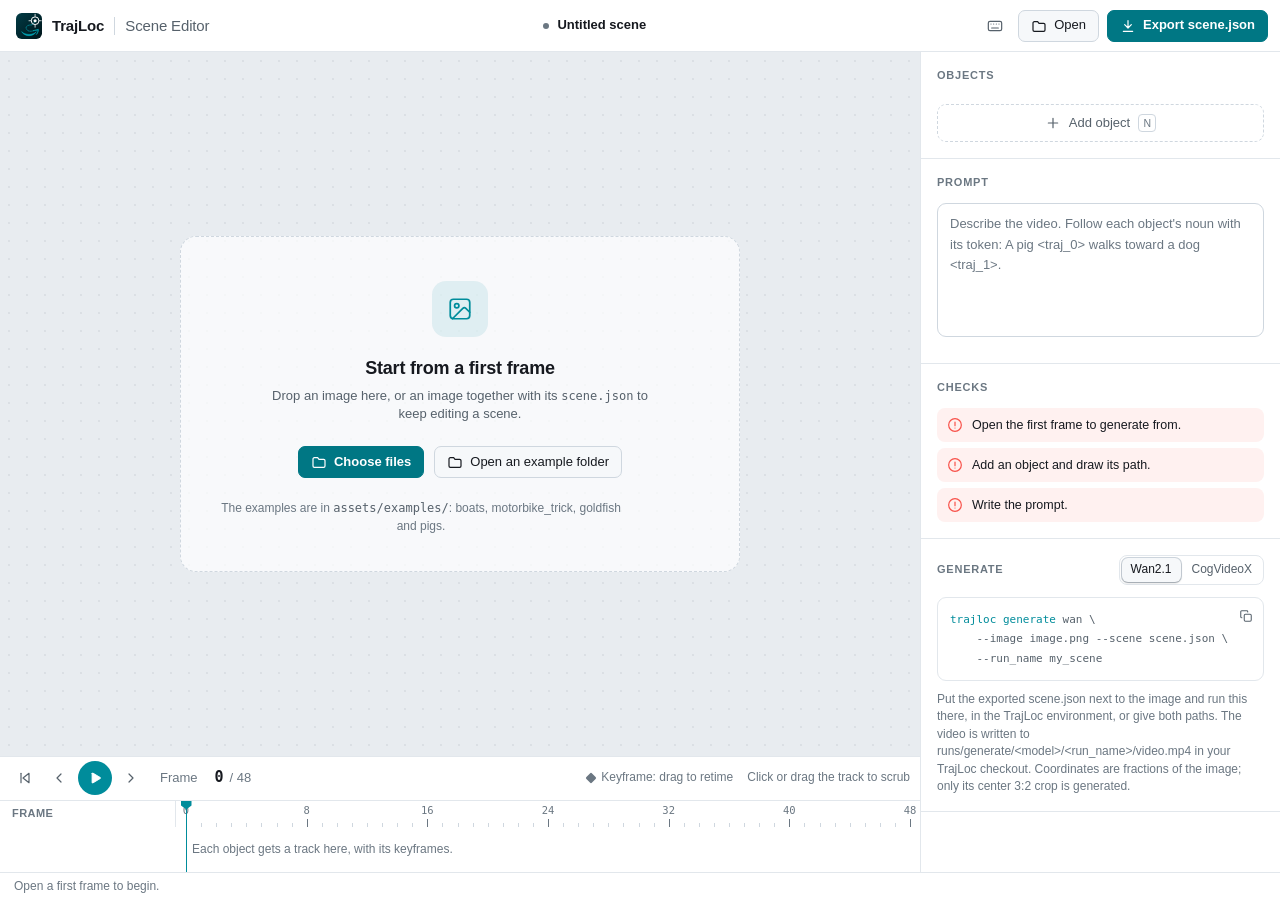
<file: tools/scene_editor.html>
<!DOCTYPE html>
<html lang="en">
<head>
<meta charset="utf-8"/>
<meta name="viewport" content="width=device-width, initial-scale=1"/>
<title>TrajLoc Scene Editor</title>
<!--
  The scene editor for `trajloc generate`. Open this file in a browser: it
  runs offline, with nothing to install. Load a first frame, add the objects,
  draw their paths and export scene.json (the format of
  trajloc.generation.scene, whose rules the checks mirror).
-->
<link rel="icon" href="data:image/svg+xml,%3Csvg width='64' height='64' viewBox='0 0 64 64' xmlns='http://www.w3.org/2000/svg'%3E%3Cdefs%3E%3ClinearGradient id='bg' x1='0' y1='0' x2='1' y2='1'%3E%3Cstop offset='0' stop-color='%23013b45'/%3E%3Cstop offset='1' stop-color='%2300151a'/%3E%3C/linearGradient%3E%3C/defs%3E%3Crect width='64' height='64' rx='14' fill='url(%23bg)'/%3E%3Cpath d='M 14 46 C 22 55, 42 55, 50 46 C 43 59, 21 59, 14 46 Z' fill='%2300a3b4' stroke='%2300a3b4' stroke-width='1.4' stroke-linejoin='round'/%3E%3Cpath d='M 42 43.8 C 45 42.4, 50 41.8, 55 40 C 55.3 45, 53.4 50.2, 49.8 53.2 C 52.8 49.2, 54.3 44.6, 54.6 42.2 C 50 42.2, 45 42.6, 42 43.8 Z' fill='%2300a3b4' stroke='%2300a3b4' stroke-width='1.4' stroke-linejoin='round' stroke-linecap='round' /%3E%3Cpath d='M 43 43.4 C 37 46, 29 45.5, 26 40 C 22 33.5, 29 30, 35 29.5 C 41 30, 45 25, 47 19' fill='none' stroke='%2300a3b4' stroke-width='2' stroke-linecap='round' stroke-dasharray='2.2 3' opacity='0.9' /%3E%3Cg stroke='%23ffffff' stroke-width='1.9' stroke-linecap='round'%3E%3Cline x1='47' y1='3' x2='47' y2='8'/%3E%3Cline x1='47' y1='30.5' x2='47' y2='35'/%3E%3Cline x1='32' y1='19' x2='37' y2='19'/%3E%3Cline x1='57' y1='19' x2='62' y2='19'/%3E%3C/g%3E%3Ccircle cx='47' cy='19' r='9.5' fill='none' stroke='%23ffffff' stroke-width='2.4'/%3E%3Ccircle cx='47' cy='19' r='3.8' fill='%23ffffff'/%3E%3C/svg%3E"/>
<style>
  :root {
    color-scheme: dark;
    --bg: #0b0f14; --stage: #07090c; --grid: rgba(255, 255, 255, .035);
    --surface: #10151c; --raised: #161d26; --hover: #1a222d; --field: #0b1016;
    --border: #1f2833; --border-strong: #2c3744;
    --text: #e6edf3; --text-2: #9fb0bd; --text-3: #7d8b98;
    --accent: #00a3b4; --accent-strong: #19b7c8; --accent-soft: rgba(0, 163, 180, .14);
    --ok: #3fb950; --warn: #d29922; --danger: #f85149; --danger-soft: rgba(248, 81, 73, .12);
    --shadow: 0 12px 32px rgba(0, 0, 0, .45), 0 2px 6px rgba(0, 0, 0, .3);
    --sans: Inter, ui-sans-serif, -apple-system, BlinkMacSystemFont, "Segoe UI", Roboto, "Helvetica Neue", Arial, sans-serif;
    --mono: ui-monospace, "SF Mono", SFMono-Regular, "JetBrains Mono", Menlo, Consolas, monospace;
    --head: 176px; --pad: 10px;
  }
  @media (prefers-color-scheme: light) {
    :root {
      color-scheme: light;
      --bg: #f3f5f8; --stage: #e8ecf0; --grid: rgba(16, 24, 40, .06);
      --surface: #ffffff; --raised: #f6f8fa; --hover: #eef2f6; --field: #ffffff;
      --border: #e2e7ec; --border-strong: #cfd7df;
      --text: #16191f; --text-2: #56616b; --text-3: #6b7782;
      --accent: #008c9b; --accent-strong: #007784; --accent-soft: rgba(0, 140, 155, .1);
      --danger-soft: rgba(248, 81, 73, .08);
      --shadow: 0 12px 32px rgba(16, 24, 40, .12), 0 2px 6px rgba(16, 24, 40, .06);
    }
  }
  * { box-sizing: border-box; }
  html, body { height: 100%; }
  body {
    margin: 0; overflow: hidden; background: var(--bg); color: var(--text);
    font: 13px/1.45 var(--sans); -webkit-font-smoothing: antialiased; font-feature-settings: "cv11", "ss01";
  }
  button, input, textarea { font: inherit; color: inherit; }
  code, .mono { font-family: var(--mono); font-size: 12px; }
  svg.i { width: 16px; height: 16px; flex: none; fill: none; stroke: currentColor; stroke-width: 1.8; stroke-linecap: round; stroke-linejoin: round; }
  [hidden] { display: none !important; }

  /* ------------------------------------------------------------ the frame */
  .app { display: grid; grid-template-rows: 52px minmax(0, 1fr) 28px; height: 100vh; }
  .topbar {
    display: flex; align-items: center; gap: 12px; padding: 0 12px 0 16px;
    background: var(--surface); border-bottom: 1px solid var(--border);
  }
  .brand { display: flex; align-items: center; gap: 10px; font-weight: 700; font-size: 15px; letter-spacing: -.01em; white-space: nowrap; }
  .brand svg { width: 26px; height: 26px; }
  .brand .product { color: var(--text-2); font-weight: 500; }
  .brand .sep { width: 1px; height: 18px; background: var(--border-strong); }
  .doc { margin: 0 auto; color: var(--text-2); display: flex; align-items: center; gap: 8px; min-width: 0; }
  .doc b { color: var(--text); font-weight: 600; white-space: nowrap; overflow: hidden; text-overflow: ellipsis; }
  .doc .dot { width: 6px; height: 6px; border-radius: 50%; background: var(--text-3); }
  .doc .dot.dirty { background: var(--warn); }
  .actions { display: flex; align-items: center; gap: 8px; }
  .main { display: grid; grid-template-columns: minmax(0, 1fr) 360px; min-height: 0; }
  .work { display: grid; grid-template-rows: minmax(0, 1fr) auto; min-width: 0; min-height: 0; }
  .statusbar {
    display: flex; align-items: center; gap: 16px; padding: 0 14px; font-size: 12px; color: var(--text-3);
    background: var(--surface); border-top: 1px solid var(--border); white-space: nowrap; overflow: hidden;
  }
  .statusbar .grow { flex: 1; overflow: hidden; text-overflow: ellipsis; }
  .statusbar .num { font-variant-numeric: tabular-nums; font-family: var(--mono); font-size: 11px; }
  .statusbar .em { color: var(--text-2); }

  /* --------------------------------------------------------------- buttons */
  .btn {
    display: inline-flex; align-items: center; justify-content: center; gap: 7px; height: 32px; padding: 0 12px;
    border: 1px solid var(--border-strong); border-radius: 7px; background: var(--raised); cursor: pointer;
    font-weight: 500; white-space: nowrap; transition: background .12s, border-color .12s, color .12s, box-shadow .12s;
  }
  .btn:hover { background: var(--hover); }
  .btn:focus-visible, .seg button:focus-visible, .icon:focus-visible { outline: 2px solid var(--accent); outline-offset: 1px; }
  .btn.primary { background: #007784; border-color: #007784; color: #fff; font-weight: 600; }   /* white text at 4.5:1 */
  .btn.primary:hover { background: #006a76; border-color: #006a76; }
  .btn.sm { height: 26px; padding: 0 9px; font-size: 12px; border-radius: 6px; }
  .btn.danger { background: var(--danger); border-color: var(--danger); color: #fff; }
  .btn:disabled { opacity: .4; pointer-events: none; }
  .icon {
    display: inline-grid; place-items: center; width: 30px; height: 30px; border-radius: 7px; border: 0;
    background: transparent; color: var(--text-2); cursor: pointer; transition: background .12s, color .12s;
  }
  .icon:hover { background: var(--hover); color: var(--text); }
  .icon:disabled { opacity: .35; pointer-events: none; }
  .icon.sm { width: 24px; height: 24px; border-radius: 5px; }
  .icon.sm svg.i { width: 14px; height: 14px; }
  .seg { display: inline-flex; padding: 2px; gap: 2px; border-radius: 8px; background: var(--field); border: 1px solid var(--border); }
  .seg button {
    display: inline-flex; align-items: center; gap: 6px; height: 28px; padding: 0 10px; border: 0; border-radius: 6px;
    background: transparent; color: var(--text-2); cursor: pointer; font-weight: 500;
  }
  .seg button:hover { color: var(--text); }
  .seg button.on { background: var(--raised); color: var(--text); box-shadow: 0 1px 2px rgba(0, 0, 0, .25), 0 0 0 1px var(--border-strong); }
  .seg.sm button { height: 24px; padding: 0 9px; font-size: 12px; }
  kbd {
    display: inline-grid; place-items: center; min-width: 18px; height: 18px; padding: 0 4px; border-radius: 4px;
    font: 500 10.5px var(--sans); color: var(--text-3); border: 1px solid var(--border-strong); background: var(--field);
  }
  .seg button kbd { margin-left: 2px; }
  [data-tip] { position: relative; }
  [data-tip]:hover::after {
    content: attr(data-tip); position: absolute; top: calc(100% + 8px); left: 50%; transform: translateX(-50%);
    padding: 5px 8px; border-radius: 6px; background: #1f2731; color: #e6edf3; font: 500 11.5px var(--sans);
    white-space: nowrap; pointer-events: none; z-index: 30; box-shadow: var(--shadow);
  }
  [data-tip].up:hover::after { top: auto; bottom: calc(100% + 8px); }

  /* ----------------------------------------------------------------- stage */
  .viewport {
    position: relative; min-height: 0; overflow: hidden; background-color: var(--stage);
    background-image: radial-gradient(var(--grid) 1px, transparent 1px); background-size: 18px 18px;
  }
  .viewport canvas { position: absolute; border-radius: 4px; box-shadow: 0 20px 50px rgba(0, 0, 0, .45), 0 0 0 1px rgba(255, 255, 255, .06); touch-action: none; }
  .toolbar {
    position: absolute; top: 14px; left: 50%; transform: translateX(-50%); z-index: 5;
    display: flex; align-items: center; gap: 6px; padding: 5px; border-radius: 11px;
    background: var(--surface); border: 1px solid var(--border); box-shadow: var(--shadow);
  }
  .toolbar .divider { width: 1px; height: 20px; background: var(--border); margin: 0 2px; }
  .empty {
    position: absolute; inset: 0; display: grid; place-items: center; padding: 24px;
  }
  .drop {
    width: min(560px, 100%); padding: 44px 40px 36px; text-align: center; border-radius: 16px;
    border: 1.5px dashed var(--border-strong); background: color-mix(in srgb, var(--surface) 70%, transparent);
    transition: border-color .15s, background .15s;
  }
  .viewport.over .drop { border-color: var(--accent); background: var(--accent-soft); }
  .drop .badge {
    width: 56px; height: 56px; margin: 0 auto 18px; border-radius: 14px; display: grid; place-items: center;
    background: var(--accent-soft); color: var(--accent);
  }
  .drop .badge svg.i { width: 26px; height: 26px; stroke-width: 1.6; }
  .drop h2 { margin: 0 0 6px; font-size: 18px; font-weight: 650; letter-spacing: -.01em; }
  .drop p { margin: 0 auto 22px; color: var(--text-2); max-width: 400px; }
  .drop .row { display: flex; justify-content: center; gap: 10px; flex-wrap: wrap; }
  .drop .foot { margin: 22px 0 0; font-size: 12px; color: var(--text-3); }
  .drop .foot code { color: var(--text-2); }
  .overlay-msg {
    position: absolute; left: 50%; bottom: 16px; transform: translateX(-50%); z-index: 4; pointer-events: none;
    padding: 6px 12px; border-radius: 999px; font-size: 12px; color: #e6edf3; background: rgba(13, 17, 23, .82);
    backdrop-filter: blur(6px); border: 1px solid rgba(255, 255, 255, .08); white-space: nowrap;
  }

  /* -------------------------------------------------------------- timeline */
  .timeline { background: var(--surface); border-top: 1px solid var(--border); user-select: none; }
  .transport { display: flex; align-items: center; gap: 4px; height: 44px; padding: 0 10px; border-bottom: 1px solid var(--border); }
  .transport .play { width: 34px; height: 34px; border-radius: 50%; background: var(--accent); color: #fff; }
  .transport .play:hover { background: var(--accent-strong); color: #fff; }
  .transport .play svg.i { fill: currentColor; stroke-width: 1.5; width: 14px; height: 14px; }
  .readout { margin-left: 10px; font-variant-numeric: tabular-nums; color: var(--text-3); display: flex; align-items: baseline; gap: 6px; }
  .readout b { font: 600 15px var(--mono); color: var(--text); min-width: 20px; text-align: right; }
  .transport .spacer { flex: 1; }
  .transport .legend { color: var(--text-3); font-size: 12px; display: flex; gap: 14px; align-items: center; }
  .transport .legend span { display: inline-flex; align-items: center; gap: 6px; }
  .legend .dia { width: 8px; height: 8px; transform: rotate(45deg); background: var(--text-3); border-radius: 1.5px; }
  .tracks { position: relative; max-height: 196px; overflow-y: auto; overflow-x: hidden; --f: 0; }
  .lane { display: grid; grid-template-columns: var(--head) minmax(0, 1fr); height: 30px; }
  .lane + .lane { border-top: 1px solid var(--border); }
  .lane .head {
    display: flex; align-items: center; gap: 8px; padding: 0 12px; border-right: 1px solid var(--border);
    color: var(--text-2); cursor: pointer; min-width: 0;
  }
  .lane .head:hover { color: var(--text); background: var(--hover); }
  .lane.active .head { color: var(--text); background: var(--accent-soft); }
  .lane .head .name { overflow: hidden; text-overflow: ellipsis; white-space: nowrap; font-weight: 500; }
  .lane .head .tok { margin-left: auto; color: var(--text-3); font-size: 11px; }
  .lane .body { position: relative; cursor: ew-resize; }
  .lane.ruler { height: 26px; }
  .lane.ruler .head { cursor: default; font-size: 11px; color: var(--text-3); letter-spacing: .04em; text-transform: uppercase; font-weight: 600; }
  .lane.ruler .head:hover { background: none; color: var(--text-3); }
  .tick { position: absolute; bottom: 0; width: 1px; height: 4px; background: var(--border-strong); }
  .tick.major { height: 8px; background: var(--text-3); }
  .tick-label { position: absolute; top: 3px; transform: translateX(-50%); font: 500 10.5px var(--mono); color: var(--text-3); }
  .span { position: absolute; top: 11px; height: 8px; border-radius: 4px; opacity: .3; }
  .span.tracked { opacity: .55; background-image: repeating-linear-gradient(90deg, transparent 0 3px, rgba(0, 0, 0, .25) 3px 4px); }
  .key {
    position: absolute; top: 9px; width: 12px; height: 12px; margin-left: -6px; cursor: grab;
    display: grid; place-items: center;
  }
  .key::before {
    content: ""; width: 8px; height: 8px; transform: rotate(45deg); border-radius: 1.5px;
    background: var(--c); box-shadow: 0 0 0 1.5px var(--surface);
  }
  .key:hover::before { width: 10px; height: 10px; }
  .key.sel::before { width: 10px; height: 10px; box-shadow: 0 0 0 2px #fff, 0 0 0 3.5px var(--c); }
  .lanes-empty { padding: 14px 16px 14px calc(var(--head) + 16px); color: var(--text-3); font-size: 12px; }
  .playhead {
    position: absolute; top: 0; bottom: 0; width: 0; pointer-events: none; z-index: 2;
    left: calc(var(--head) + var(--pad) + (100% - var(--head) - 2 * var(--pad)) * var(--f));
    border-left: 1.5px solid var(--accent);
  }
  .playhead::before {
    content: ""; position: absolute; top: 0; left: -6px; width: 10.5px; height: 9px;
    background: var(--accent); clip-path: polygon(0 0, 100% 0, 100% 55%, 50% 100%, 0 55%);
  }

  /* ------------------------------------------------------------- inspector */
  .inspector { background: var(--surface); border-left: 1px solid var(--border); overflow-y: auto; min-height: 0; }
  .section { padding: 16px; border-bottom: 1px solid var(--border); }
  .section-head { display: flex; align-items: center; gap: 8px; margin-bottom: 12px; }
  .section-head h3 { margin: 0; font-size: 11px; font-weight: 650; letter-spacing: .07em; text-transform: uppercase; color: var(--text-3); }
  .section-head .count { color: var(--text-3); font-size: 11px; font-variant-numeric: tabular-nums; }
  .section-head .btn, .section-head .seg { margin-left: auto; }
  .objects { display: flex; flex-direction: column; gap: 6px; }
  .obj {
    display: grid; grid-template-columns: 12px minmax(0, 1fr) auto; column-gap: 10px; row-gap: 2px; align-items: center;
    padding: 9px 8px 9px 12px; border-radius: 9px; border: 1px solid var(--border); background: var(--raised); cursor: pointer;
    transition: border-color .12s, background .12s;
  }
  .obj:hover { border-color: var(--border-strong); }
  .obj.active { border-color: var(--accent); background: var(--accent-soft); }
  .obj .sw { width: 10px; height: 10px; border-radius: 50%; box-shadow: 0 0 0 2px var(--surface), 0 0 0 3px var(--c); background: var(--c); }
  .obj input {
    width: 100%; min-width: 0; padding: 3px 6px; margin-left: -6px; border: 1px solid transparent; border-radius: 5px;
    background: transparent; font-weight: 600; outline: none;
  }
  .obj input:hover { border-color: var(--border-strong); }
  .obj input:focus { border-color: var(--accent); background: var(--field); }
  .obj input::placeholder { color: var(--text-3); font-weight: 500; }
  .obj .tools { display: flex; gap: 2px; opacity: 0; transition: opacity .12s; }
  .obj:hover .tools, .obj.active .tools { opacity: 1; }
  .obj .meta { grid-column: 2 / 4; display: flex; align-items: center; gap: 8px; color: var(--text-3); font-size: 12px; white-space: nowrap; min-width: 0; }
  .pill { display: inline-flex; align-items: center; height: 18px; padding: 0 6px; border-radius: 4px; background: var(--field); border: 1px solid var(--border); color: var(--text-2); font: 500 11px var(--mono); }
  .obj .meta .warn { margin-left: auto; padding-right: 4px; color: var(--warn); font-weight: 500; }
  .obj .meta a { color: var(--accent); cursor: pointer; text-decoration: none; font-weight: 500; }
  .obj .meta a:hover { text-decoration: underline; }
  .add-row {
    display: flex; align-items: center; justify-content: center; gap: 8px; height: 38px; border-radius: 9px; cursor: pointer;
    border: 1px dashed var(--border-strong); background: transparent; color: var(--text-2); font-weight: 500; width: 100%;
  }
  .add-row:hover { color: var(--accent); border-color: var(--accent); background: var(--accent-soft); }

  .prompt { position: relative; border: 1px solid var(--border-strong); border-radius: 9px; background: var(--field); transition: border-color .12s, box-shadow .12s; }
  .prompt:focus-within { border-color: var(--accent); box-shadow: 0 0 0 3px var(--accent-soft); }
  .prompt textarea, .prompt .backdrop {
    margin: 0; padding: 10px 12px; border: 0; font: 13px/1.6 var(--sans); letter-spacing: 0;
    white-space: pre-wrap; overflow-wrap: break-word; word-break: normal;
  }
  .prompt textarea {
    position: relative; display: block; width: 100%; min-height: 132px; resize: none; overflow: hidden;
    background: transparent; outline: none; z-index: 1;
  }
  .prompt textarea::placeholder { color: var(--text-3); }
  .prompt .backdrop { position: absolute; inset: 0; color: transparent; pointer-events: none; overflow: hidden; }
  .prompt mark { color: transparent; border-radius: 4px; }
  .chips { display: flex; flex-wrap: wrap; gap: 6px; margin-top: 10px; align-items: center; }
  .chips .lbl { color: var(--text-3); font-size: 12px; margin-right: 2px; }
  .chip {
    display: inline-flex; align-items: center; gap: 6px; height: 24px; padding: 0 8px; border-radius: 6px; cursor: pointer;
    border: 1px solid var(--border-strong); background: var(--raised); font: 500 11.5px var(--mono); color: var(--text-2);
  }
  .chip:hover { color: var(--text); border-color: var(--c); }
  .chip.used { opacity: .45; }
  .chip i { width: 7px; height: 7px; border-radius: 50%; background: var(--c); }

  .checks { display: flex; flex-direction: column; gap: 6px; }
  .check { display: flex; gap: 9px; align-items: flex-start; padding: 8px 10px; border-radius: 8px; background: var(--danger-soft); color: var(--text); font-size: 12.5px; }
  .check svg.i { color: var(--danger); margin-top: 1px; }
  .check.ok { background: color-mix(in srgb, var(--ok) 12%, transparent); }
  .check.ok svg.i { color: var(--ok); }
  .check .who { font-weight: 600; }
  .status-pill {
    display: inline-flex; align-items: center; gap: 7px; height: 28px; padding: 0 10px; border-radius: 999px;
    border: 1px solid var(--border); color: var(--text-2); font-size: 12px; font-weight: 500; cursor: pointer; background: transparent;
  }
  .status-pill:hover { background: var(--hover); }
  .status-pill i { width: 7px; height: 7px; border-radius: 50%; background: var(--danger); box-shadow: 0 0 0 3px var(--danger-soft); }
  .status-pill.ok i { background: var(--ok); box-shadow: 0 0 0 3px color-mix(in srgb, var(--ok) 18%, transparent); }

  .command { position: relative; border-radius: 9px; border: 1px solid var(--border); background: var(--field); }
  .command pre { margin: 0; padding: 12px 40px 12px 12px; font: 11px/1.75 var(--mono); color: var(--text-2); white-space: pre; overflow-x: auto; scrollbar-width: thin; }
  .command pre .c { color: var(--accent); }
  .command .icon { position: absolute; top: 6px; right: 6px; }
  .hint { margin: 10px 0 0; color: var(--text-3); font-size: 12px; }

  /* ---------------------------------------------------- toasts and dialogs */
  .toasts { position: fixed; left: 50%; bottom: 44px; transform: translateX(-50%); display: flex; flex-direction: column; gap: 8px; align-items: center; z-index: 50; pointer-events: none; }
  .toast {
    display: flex; align-items: center; gap: 9px; padding: 9px 14px; border-radius: 9px; font-weight: 500;
    background: #1f2731; color: #e6edf3; box-shadow: var(--shadow); border: 1px solid rgba(255, 255, 255, .06);
    animation: rise .18s ease-out;
  }
  .toast svg.i { color: var(--ok); }
  .toast.err svg.i { color: var(--danger); }
  @keyframes rise { from { opacity: 0; transform: translateY(6px); } }
  .scrim { position: fixed; inset: 0; z-index: 40; display: grid; place-items: center; background: rgba(1, 4, 9, .55); backdrop-filter: blur(2px); animation: fade .12s; }
  @keyframes fade { from { opacity: 0; } }
  .dialog { width: min(440px, calc(100vw - 32px)); border-radius: 14px; background: var(--surface); border: 1px solid var(--border); box-shadow: var(--shadow); }
  .dialog header { display: flex; align-items: center; padding: 16px 16px 0 20px; }
  .dialog h2 { margin: 0; font-size: 15px; font-weight: 650; }
  .dialog header .icon { margin-left: auto; }
  .dialog .content { padding: 10px 20px 4px; color: var(--text-2); }
  .dialog footer { display: flex; justify-content: flex-end; gap: 8px; padding: 16px 20px 18px; }
  .keys { display: grid; grid-template-columns: 1fr auto; gap: 9px 16px; padding: 6px 0 4px; color: var(--text); }
  .keys .k { display: flex; gap: 4px; justify-content: flex-end; }
  .keys h4 { grid-column: 1 / 3; margin: 8px 0 0; font-size: 11px; letter-spacing: .07em; text-transform: uppercase; color: var(--text-3); }
  @media (max-width: 1080px) { .transport .legend { display: none; } .main { grid-template-columns: minmax(0, 1fr) 320px; } }
  .narrow { display: none; }
  @media (max-width: 800px) {
    .narrow { display: grid; place-items: center; position: fixed; inset: 0; z-index: 50; padding: 24px; text-align: center; background: var(--bg); color: var(--text-2); }
  }
</style>
</head>
<body>
<svg width="0" height="0" style="position:absolute" aria-hidden="true">
  <symbol id="i-sketch" viewBox="0 0 24 24"><circle cx="19" cy="5" r="2"/><circle cx="5" cy="19" r="2"/><path d="M5 17A12 12 0 0 1 17 5"/></symbol>
  <symbol id="i-key" viewBox="0 0 24 24"><path d="M12 3.5 20.5 12 12 20.5 3.5 12Z"/></symbol>
  <symbol id="i-undo" viewBox="0 0 24 24"><path d="M9 14 4 9l5-5"/><path d="M4 9h10.5a5.5 5.5 0 0 1 0 11H11"/></symbol>
  <symbol id="i-redo" viewBox="0 0 24 24"><path d="m15 14 5-5-5-5"/><path d="M20 9H9.5a5.5 5.5 0 0 0 0 11H13"/></symbol>
  <symbol id="i-play" viewBox="0 0 24 24"><path d="M7 4.5v15a1 1 0 0 0 1.5.86l12.5-7.5a1 1 0 0 0 0-1.72L8.5 3.64A1 1 0 0 0 7 4.5Z"/></symbol>
  <symbol id="i-pause" viewBox="0 0 24 24"><rect x="5.5" y="4" width="4.5" height="16" rx="1.2"/><rect x="14" y="4" width="4.5" height="16" rx="1.2"/></symbol>
  <symbol id="i-start" viewBox="0 0 24 24"><path d="M18 19 9 12l9-7z"/><path d="M6 5v14"/></symbol>
  <symbol id="i-prev" viewBox="0 0 24 24"><path d="m15 18-6-6 6-6"/></symbol>
  <symbol id="i-next" viewBox="0 0 24 24"><path d="m9 18 6-6-6-6"/></symbol>
  <symbol id="i-plus" viewBox="0 0 24 24"><path d="M12 5v14M5 12h14"/></symbol>
  <symbol id="i-trash" viewBox="0 0 24 24"><path d="M4 7h16M10 11v6M14 11v6M6 7l1 12a2 2 0 0 0 2 2h6a2 2 0 0 0 2-2l1-12M9 7V4h6v3"/></symbol>
  <symbol id="i-erase" viewBox="0 0 24 24"><path d="m7 21-4.3-4.3a2.4 2.4 0 0 1 0-3.4l9.6-9.6a2.4 2.4 0 0 1 3.4 0l5.6 5.6a2.4 2.4 0 0 1 0 3.4L13 21"/><path d="M22 21H7M5 11l9 9"/></symbol>
  <symbol id="i-open" viewBox="0 0 24 24"><path d="M3 7.5V18a2 2 0 0 0 2 2h14a2 2 0 0 0 2-2v-8a2 2 0 0 0-2-2h-7L10 5.5H5a2 2 0 0 0-2 2Z"/></symbol>
  <symbol id="i-download" viewBox="0 0 24 24"><path d="M12 4v11M7 10l5 5 5-5M5 20h14"/></symbol>
  <symbol id="i-copy" viewBox="0 0 24 24"><rect x="9" y="9" width="12" height="12" rx="2"/><path d="M5 15H4.5A1.5 1.5 0 0 1 3 13.5v-9A1.5 1.5 0 0 1 4.5 3h9A1.5 1.5 0 0 1 15 4.5V5"/></symbol>
  <symbol id="i-check" viewBox="0 0 24 24"><circle cx="12" cy="12" r="9.5"/><path d="m8 12.5 2.8 2.8L16.5 9.5"/></symbol>
  <symbol id="i-alert" viewBox="0 0 24 24"><circle cx="12" cy="12" r="9.5"/><path d="M12 7.5v5.5M12 16.5v.01"/></symbol>
  <symbol id="i-image" viewBox="0 0 24 24"><rect x="3" y="3" width="18" height="18" rx="3"/><circle cx="9" cy="9" r="2"/><path d="m21 15-3.6-3.6a2 2 0 0 0-2.8 0L5 21"/></symbol>
  <symbol id="i-x" viewBox="0 0 24 24"><path d="M18 6 6 18M6 6l12 12"/></symbol>
  <symbol id="i-keyboard" viewBox="0 0 24 24"><rect x="2" y="5" width="20" height="14" rx="2.5"/><path d="M6 9h.01M10 9h.01M14 9h.01M18 9h.01M7 15h10"/></symbol>
</svg>

<div class="app">
  <header class="topbar">
    <div class="brand">
      <svg viewBox="0 0 64 64" aria-hidden="true">
        <defs><linearGradient id="logo-bg" x1="0" y1="0" x2="1" y2="1"><stop offset="0" stop-color="#013b45"/><stop offset="1" stop-color="#00151a"/></linearGradient></defs>
        <rect width="64" height="64" rx="14" fill="url(#logo-bg)"/>
        <path d="M14 46C22 55 42 55 50 46C43 59 21 59 14 46Z" fill="#00a3b4" stroke="#00a3b4" stroke-width="1.4" stroke-linejoin="round"/>
        <path d="M42 43.8C45 42.4 50 41.8 55 40C55.3 45 53.4 50.2 49.8 53.2C52.8 49.2 54.3 44.6 54.6 42.2C50 42.2 45 42.6 42 43.8Z" fill="#00a3b4" stroke="#00a3b4" stroke-width="1.4" stroke-linejoin="round"/>
        <path d="M43 43.4C37 46 29 45.5 26 40C22 33.5 29 30 35 29.5C41 30 45 25 47 19" fill="none" stroke="#00a3b4" stroke-width="2" stroke-linecap="round" stroke-dasharray="2.2 3" opacity=".9"/>
        <g stroke="#fff" stroke-width="1.9" stroke-linecap="round"><path d="M47 3v5M47 30.5V35M32 19h5M57 19h5"/></g>
        <circle cx="47" cy="19" r="9.5" fill="none" stroke="#fff" stroke-width="2.4"/><circle cx="47" cy="19" r="3.8" fill="#fff"/>
      </svg>
      <span>TrajLoc</span><span class="sep"></span><span class="product">Scene Editor</span>
    </div>
    <div class="doc"><span class="dot" id="dirtyDot"></span><b id="docName">Untitled scene</b></div>
    <div class="actions">
      <button class="status-pill" id="statusPill" hidden><i></i><span></span></button>
      <button class="icon" id="shortcutsBtn" data-tip="Keyboard shortcuts  ?" aria-label="Keyboard shortcuts"><svg class="i"><use href="#i-keyboard"/></svg></button>
      <button class="btn" id="openBtn"><svg class="i"><use href="#i-open"/></svg>Open</button>
      <button class="btn primary" id="exportBtn"><svg class="i"><use href="#i-download"/></svg>Export scene.json</button>
    </div>
  </header>

  <div class="main">
    <div class="work">
      <div class="viewport" id="viewport">
        <div class="toolbar" id="toolbar" hidden>
          <div class="seg" role="group" aria-label="Tool">
            <button id="toolSketch" class="on" aria-pressed="true" data-tip="Drag to draw a path over all 49 frames"><svg class="i"><use href="#i-sketch"/></svg>Sketch<kbd>S</kbd></button>
            <button id="toolKey" aria-pressed="false" data-tip="Click to place the object at the current frame"><svg class="i"><use href="#i-key"/></svg>Keyframe<kbd>K</kbd></button>
          </div>
          <span class="divider"></span>
          <button class="icon" id="undoBtn" data-tip="Undo  ⌘Z" aria-label="Undo"><svg class="i"><use href="#i-undo"/></svg></button>
          <button class="icon" id="redoBtn" data-tip="Redo  ⇧⌘Z" aria-label="Redo"><svg class="i"><use href="#i-redo"/></svg></button>
        </div>
        <div class="empty" id="empty">
          <div class="drop">
            <div class="badge"><svg class="i"><use href="#i-image"/></svg></div>
            <h2>Start from a first frame</h2>
            <p>Drop an image here, or an image together with its <code>scene.json</code> to keep editing a scene.</p>
            <div class="row">
              <button class="btn primary" id="emptyOpen"><svg class="i"><use href="#i-open"/></svg>Choose files</button>
              <button class="btn" id="emptyFolder"><svg class="i"><use href="#i-open"/></svg>Open an example folder</button>
            </div>
            <p class="foot">The examples are in <code>assets/examples/</code>: boats, motorbike_trick, goldfish and pigs.</p>
          </div>
        </div>
        <canvas id="canvas" hidden></canvas>
        <div class="overlay-msg" id="overlayMsg" hidden></div>
      </div>

      <section class="timeline">
        <div class="transport">
          <button class="icon" id="startBtn" data-tip="First frame  Home" aria-label="First frame"><svg class="i"><use href="#i-start"/></svg></button>
          <button class="icon" id="prevBtn" data-tip="Previous frame  ←" aria-label="Previous frame"><svg class="i"><use href="#i-prev"/></svg></button>
          <button class="icon play" id="playBtn" aria-label="Play"><svg class="i"><use href="#i-play"/></svg></button>
          <button class="icon" id="nextBtn" data-tip="Next frame  →" aria-label="Next frame"><svg class="i"><use href="#i-next"/></svg></button>
          <div class="readout">Frame <b id="frameNo">0</b><span>/ 48</span></div>
          <div class="spacer"></div>
          <div class="legend">
            <span><i class="dia"></i>Keyframe: drag to retime</span>
            <span>Click or drag the track to scrub</span>
          </div>
        </div>
        <div class="tracks" id="tracks"></div>
      </section>
    </div>

    <aside class="inspector">
      <section class="section">
        <div class="section-head"><h3>Objects</h3><span class="count" id="objCount"></span></div>
        <div class="objects" id="objects"></div>
        <button class="add-row" id="addBtn" style="margin-top:8px"><svg class="i"><use href="#i-plus"/></svg>Add object<kbd>N</kbd></button>
      </section>
      <section class="section">
        <div class="section-head"><h3>Prompt</h3></div>
        <div class="prompt">
          <div class="backdrop" id="backdrop" aria-hidden="true"></div>
          <textarea id="prompt" aria-label="Prompt" spellcheck="false" placeholder="Describe the video. Follow each object's noun with its token: A pig <traj_0> walks toward a dog <traj_1>."></textarea>
        </div>
        <div class="chips" id="chips"></div>
      </section>
      <section class="section" id="checksSection">
        <div class="section-head"><h3>Checks</h3></div>
        <div class="checks" id="checks"></div>
      </section>
      <section class="section">
        <div class="section-head">
          <h3>Generate</h3>
          <div class="seg sm" id="backbone" role="group" aria-label="Model">
            <button data-b="wan" class="on" aria-pressed="true">Wan2.1</button><button data-b="cogvideox" aria-pressed="false">CogVideoX</button>
          </div>
        </div>
        <div class="command">
          <pre id="command"></pre>
          <button class="icon sm" id="copyCmd" data-tip="Copy command" aria-label="Copy command"><svg class="i"><use href="#i-copy"/></svg></button>
        </div>
        <p class="hint">Put the exported scene.json next to the image and run this there, in the TrajLoc environment, or give both paths. The video is written to runs/generate/&lt;model&gt;/&lt;run_name&gt;/video.mp4 in your TrajLoc checkout. Coordinates are fractions of the image; only its center 3:2 crop is generated.</p>
      </section>
    </aside>
  </div>

  <footer class="statusbar">
    <span class="grow" id="hint"></span>
    <span class="num" id="cursor"></span>
    <span class="num" id="dims"></span>
  </footer>
</div>
<div class="toasts" id="toasts" role="status" aria-live="polite"></div>
<div class="narrow"><p>The scene editor needs a window at least 800 pixels wide.</p></div>
<input type="file" id="fileInput" accept="image/png,image/jpeg,image/webp,image/bmp,.json,application/json" multiple hidden/>
<input type="file" id="folderInput" webkitdirectory hidden/>

<script>
"use strict";
// ================================================================ constants
// The clip TrajLoc generates (trajloc.datasets.layout) and the scene limits
// (trajloc.generation.scene).
const FRAMES = 49, LAST = FRAMES - 1, CLIP_W = 720, CLIP_H = 480, CLIP_ASPECT = CLIP_W / CLIP_H;
const MAX_OBJECTS = 200;
const SKETCH_KEYS = 13;     // a sketch becomes a keyframe every 4 frames
const PLAYBACK_FPS = 16;
const INSET = 2e-4;         // points stay this far inside the crop, so rounding keeps them in
const COLORS = ["#00a3b4", "#f2994a", "#a371f7", "#3fb950", "#f778ba", "#58a6ff", "#e3b341", "#ff7b72", "#56d4dd", "#d2a8ff", "#7ee787", "#ffa657"];

const $ = (id) => document.getElementById(id);
const canvas = $("canvas"), ctx = canvas.getContext("2d"), promptEl = $("prompt");
const colorOf = (i) => COLORS[i % COLORS.length];
const tokenOf = (i) => `<traj_${i}>`;
const isMac = /Mac|iPhone|iPad/.test(navigator.userAgentData?.platform || navigator.platform || "");
const esc = (s) => s.replace(/[&<>"]/g, (c) => ({ "&": "&amp;", "<": "&lt;", ">": "&gt;", '"': "&quot;" })[c]);
const clamp = (v, lo, hi) => Math.min(hi, Math.max(lo, v));
const rgba = (hex, a) => `rgba(${parseInt(hex.slice(1, 3), 16)}, ${parseInt(hex.slice(3, 5), 16)}, ${parseInt(hex.slice(5, 7), 16)}, ${a})`;

const state = {
  image: null, imageName: "", name: "",
  objects: [],          // { noun, keyframes: [[frame, x, y], ...] } or { noun, positions: [49 x [x, y] | null] }
  active: -1,           // the selected object
  key: null,            // the selected keyframe's frame, in the selected object
  frame: 0, tool: "sketch", backbone: "wan", playing: false, dirty: false,
  view: { w: 0, h: 0 },   // the image's size on the canvas, in CSS pixels
  pointer: null, hover: null, sketch: null, drag: null,
};

// ==================================================================== model
function positionsOf(o) {   // per frame [x, y] or null, as trajloc.generation.scene interpolates
  if (o.positions) return o.positions;
  const k = [...o.keyframes].sort((a, b) => a[0] - b[0]);
  return Array.from({ length: FRAMES }, (_, t) => {
    if (!k.length || t < k[0][0] || t > k[k.length - 1][0]) return null;
    let i = 0;
    while (i < k.length - 1 && k[i + 1][0] <= t) i++;   // the last keyframe at or before t
    const [f0, x0, y0] = k[i];
    if (i === k.length - 1 || f0 === t) return [x0, y0];
    const [f1, x1, y1] = k[i + 1];
    return [x0 + ((x1 - x0) / (f1 - f0)) * (t - f0), y0 + ((y1 - y0) / (f1 - f0)) * (t - f0)];
  });
}
function sortedKeys(o) { return [...o.keyframes].sort((a, b) => a[0] - b[0]); }
function toKeyframes(o) {   // a tracked path as editable keyframes, every 4 frames; true if it had gaps
  const p = o.positions, seen = p.map((q, t) => (q ? t : -1)).filter((t) => t >= 0);
  const first = seen[0], last = seen[seen.length - 1];
  o.keyframes = seen.filter((t) => t === first || t === last || t % 4 === 0).map((t) => [t, p[t][0], p[t][1]]);
  delete o.positions;
  return seen.length > 0 && last - first + 1 > seen.length;   // hidden frames in between: now interpolated
}
const CONVERTED = "Converted the tracked path to keyframes, every 4 frames.";
const GAPS_FILLED = " The frames where it was hidden in between are now part of the path.";
const round4 = (v) => Math.round(v * 1e4) / 1e4;
function sceneData() {
  return {
    prompt: promptEl.value.trim(),
    objects: state.objects.map((o) => o.positions
      ? { noun: o.noun.trim(), positions: o.positions.map((p) => p && [round4(p[0]), round4(p[1])]) }
      : { noun: o.noun.trim(), keyframes: sortedKeys(o).map(([f, x, y]) => [f, round4(x), round4(y)]) }),
  };
}
function compactJSON(v) {  // JSON with ", " and ": " between items, as Python's json.dumps writes it
  if (Array.isArray(v)) return `[${v.map(compactJSON).join(", ")}]`;
  if (v && typeof v === "object") return `{${Object.entries(v).map(([k, x]) => `${JSON.stringify(k)}: ${compactJSON(x)}`).join(", ")}}`;
  return JSON.stringify(v);
}
function sceneJSON() {
  const s = sceneData();
  const rows = s.objects.map((o) => "    " + compactJSON(o));
  return `{\n  "prompt": ${JSON.stringify(s.prompt)},\n  "objects": [\n${rows.join(",\n")}\n  ]\n}\n`;
}

// ------------------------------------------------------------ geometry
function roundHalfEven(v) { const r = Math.round(v); return Math.abs(v % 1) === 0.5 && r % 2 ? r - 1 : r; }
function cropWindow() {     // trajloc.preprocess.stage1.geometry.center_crop_window
  const { width: w, height: h } = state.image;
  const [cw, ch] = w / h > CLIP_ASPECT ? [roundHalfEven(h * CLIP_ASPECT), h] : [w, roundHalfEven(w / CLIP_ASPECT)];
  return { x0: Math.floor((w - cw) / 2), y0: Math.floor((h - ch) / 2), cw, ch };
}
function cropRect() {       // the crop in normalized image coordinates
  const { x0, y0, cw, ch } = cropWindow(), { width: w, height: h } = state.image;
  return { x: x0 / w, y: y0 / h, w: cw / w, h: ch / h };
}
function toClip([x, y]) {
  const { x0, y0, cw, ch } = cropWindow();
  return [(x * state.image.width - x0) * (CLIP_W / cw), (y * state.image.height - y0) * (CLIP_H / ch)];
}
function intoCrop([x, y]) {
  const c = cropRect();
  return [clamp(x, c.x + INSET, c.x + c.w - INSET), clamp(y, c.y + INSET, c.y + c.h - INSET)];
}

// ------------------------------------------------------------ checks
// trajloc.generation.scene.parse_scene and Scene.records, rule by rule.
function locateObjectWords(words, i, noun) {   // trajloc.preprocess.stage1.prompt_words
  const strip = (w) => w.replace(/[,.]+$/, "");
  const t = words.findIndex((w) => strip(w) === tokenOf(i));
  const nw = noun.split(/\s+/).filter(Boolean).map((w) => strip(w).toLowerCase());
  if (t < 0 || !nw.length) return [t < 0 ? null : t, null];
  for (let j = t - 1; j >= 0; j--)
    if (j + nw.length <= words.length && nw.every((w, k) => strip(words[j + k]).toLowerCase() === w)) return [t, j + nw.length - 1];
  return [t, null];
}
function diagnose() {
  const issues = [], data = sceneData(), words = data.prompt.split(/\s+/).filter(Boolean);
  const name = (i) => state.objects[i].noun.trim() || `Object ${i}`;
  if (!state.image) issues.push({ msg: "Open the first frame to generate from." });
  if (!state.objects.length) issues.push({ msg: "Add an object and draw its path." });
  if (state.objects.length > MAX_OBJECTS) issues.push({ msg: `At most ${MAX_OBJECTS} objects.` });
  if (!data.prompt) issues.push({ msg: "Write the prompt." });
  const found = [...data.prompt.matchAll(/<traj_(\d+)>/g)].map((m) => +m[1]);
  const bare = new Set(words.map((w) => w.replace(/[,.]+$/, "")));
  state.objects.forEach((o, i) => {
    const n = found.filter((f) => f === i).length, who = name(i);
    if (n !== 1) issues.push({ i, msg: n ? `${tokenOf(i)} appears ${n} times in the prompt; use it once.` : `Add ${tokenOf(i)} to the prompt, after "${who}".` });
    else if (!bare.has(tokenOf(i))) issues.push({ i, msg: `Put spaces around ${tokenOf(i)} (only a comma or period may follow it).` });
    else if (!o.noun.trim()) issues.push({ i, msg: "Name the object: its noun, as written in the prompt." });
    else if (locateObjectWords(words, i, o.noun)[1] === null) issues.push({ i, msg: `"${o.noun.trim()}" must appear in the prompt before ${tokenOf(i)}.` });
    const pts = positionsOf(data.objects[i]);
    const seen = pts.map((p, t) => [p, t]).filter(([p]) => p);
    if (!seen.length) issues.push({ i, msg: "Draw its path." });
    else if (state.image) {
      const clip = seen.map(([p, t]) => [toClip(p), t]);
      const out = clip.filter(([[x, y]]) => !(x >= 0 && x <= CLIP_W && y >= 0 && y <= CLIP_H)).map(([, t]) => t);
      const corner = clip.filter(([[x, y]]) => x <= 0 && y <= 0).map(([, t]) => t);
      if (out.length) issues.push({ i, msg: `${framesText(out)} outside the generated crop.` });
      else if (corner.length) issues.push({ i, msg: `${framesText(corner)} on the crop's top-left corner, which reads as not visible.` });
    }
  });
  const extra = [...new Set(found.filter((f) => f >= state.objects.length))];
  if (extra.length) issues.push({ msg: `The prompt has ${extra.map(tokenOf).join(", ")} but no object for ${extra.length > 1 ? "them" : "it"}.` });
  return issues;
}
function framesText(frames) {   // "Frame 3 is" / "Frames 3, 9–18 and 36 are"
  const runs = [];
  for (const f of frames) {
    const r = runs[runs.length - 1];
    if (r && f === r[1] + 1) r[1] = f; else runs.push([f, f]);
  }
  const parts = runs.map(([a, b]) => (a === b ? `${a}` : `${a}–${b}`));
  const list = parts.length > 1 ? `${parts.slice(0, -1).join(", ")} and ${parts[parts.length - 1]}` : parts[0];
  return frames.length === 1 ? `Frame ${list} is` : `Frames ${list} are`;
}

// ================================================================== history
const history = { past: [], future: [] };
let pendingEdit = null;     // the snapshot from before a run of typing
const snapshot = () => JSON.stringify({ objects: state.objects, prompt: promptEl.value, active: state.active });
function checkpoint(snap = snapshot()) {
  history.past.push(snap);
  if (history.past.length > 300) history.past.shift();
  history.future = [];
  setDirty(true);
}
function restore(snap) {
  const v = JSON.parse(snap);
  state.objects = v.objects; promptEl.value = v.prompt;
  state.active = Math.min(v.active, state.objects.length - 1); state.key = null;
  refresh(true);
}
function undo() { if (history.past.length) { history.future.push(snapshot()); restore(history.past.pop()); } }
function redo() { if (history.future.length) { history.past.push(snapshot()); restore(history.future.pop()); } }
function beginTyping() { pendingEdit = snapshot(); }
function typed() { if (pendingEdit) { checkpoint(pendingEdit); pendingEdit = null; } }
function setDirty(v) { state.dirty = v; $("dirtyDot").classList.toggle("dirty", v); }

// =================================================================== canvas
function layout() {
  if (!state.image) return;
  const box = $("viewport").getBoundingClientRect(), top = 64, side = 32, bottom = 32;
  const s = Math.min((box.width - 2 * side) / state.image.width, (box.height - top - bottom) / state.image.height);
  const w = Math.max(1, Math.floor(state.image.width * s)), h = Math.max(1, Math.floor(state.image.height * s));
  const x = Math.floor((box.width - w) / 2), y = Math.floor(top + (box.height - top - bottom - h) / 2);
  const dpr = window.devicePixelRatio || 1;
  Object.assign(canvas.style, { left: `${x}px`, top: `${y}px`, width: `${w}px`, height: `${h}px` });
  canvas.width = Math.round(w * dpr); canvas.height = Math.round(h * dpr);
  state.view = { w, h, dpr };
  draw();
}
const px = (p) => [p[0] * state.view.w, p[1] * state.view.h];

function draw() {
  if (!state.image) return;
  const { w: W, h: H, dpr } = state.view;
  ctx.setTransform(dpr, 0, 0, dpr, 0, 0);
  ctx.clearRect(0, 0, W, H);
  ctx.imageSmoothingQuality = "high";
  ctx.drawImage(state.image, 0, 0, W, H);
  drawCrop(W, H);
  const order = state.objects.map((_, i) => i).filter((i) => i !== state.active);
  if (state.active >= 0) order.push(state.active);
  order.forEach((i) => drawPath(i));
  order.forEach((i) => drawMarker(i));
  if (state.sketch) drawSketch();
}
function drawCrop(W, H) {
  const c = cropRect(), x = c.x * W, y = c.y * H, w = c.w * W, h = c.h * H;
  ctx.fillStyle = "rgba(4, 7, 11, .66)";
  ctx.beginPath(); ctx.rect(0, 0, W, H); ctx.rect(x, y, w, h); ctx.fill("evenodd");
  if (w >= W - 1 && h >= H - 1) return;
  ctx.strokeStyle = "rgba(255, 255, 255, .45)"; ctx.lineWidth = 1;
  ctx.strokeRect(x + 0.5, y + 0.5, w - 1, h - 1);
  ctx.strokeStyle = "#fff"; ctx.lineWidth = 2; ctx.lineCap = "square";
  const b = Math.min(18, w / 8, h / 8);
  [[x, y, 1, 1], [x + w, y, -1, 1], [x, y + h, 1, -1], [x + w, y + h, -1, -1]].forEach(([cx, cy, sx, sy]) => {
    ctx.beginPath(); ctx.moveTo(cx + sx, cy + sy * b); ctx.lineTo(cx + sx, cy + sy); ctx.lineTo(cx + sx * b, cy + sy); ctx.stroke();
  });
  const label = "GENERATED AREA  ·  720 × 480";
  ctx.font = `600 10.5px ${getComputedStyle(document.body).fontFamily}`;
  const room = Math.max(y, x);
  if (room >= 26) {
    const tx = y >= 26 ? x : x / 2 - ctx.measureText(label).width / 2, ty = y >= 26 ? y - 10 : y + 16;
    ctx.fillStyle = "rgba(255, 255, 255, .7)"; ctx.fillText(label, y >= 26 ? tx + 1 : Math.max(6, tx), ty);
  }
}
function strokeFrames(pts, from, to) {
  ctx.beginPath();
  let pen = false;
  for (let t = from; t <= to; t++) {
    const p = pts[t];
    if (!p) { pen = false; continue; }
    const [X, Y] = px(p);
    pen ? ctx.lineTo(X, Y) : ctx.moveTo(X, Y);
    pen = true;
  }
  ctx.stroke();
}
function drawPath(i) {
  const o = state.objects[i], pts = positionsOf(o), color = colorOf(i), active = i === state.active;
  const hover = state.hover && state.hover.i === i, width = active ? 3 : hover ? 2.6 : 2;
  const now = clamp(state.frame, 0, LAST);
  ctx.lineCap = "round"; ctx.lineJoin = "round";
  ctx.globalAlpha = active || hover ? 1 : 0.7;
  ctx.strokeStyle = "rgba(0, 0, 0, .45)"; ctx.lineWidth = width + 3; strokeFrames(pts, 0, LAST);
  ctx.strokeStyle = rgba(color, 0.5); ctx.lineWidth = width; strokeFrames(pts, 0, LAST);     // the path ahead
  ctx.strokeStyle = color; strokeFrames(pts, 0, now);                                          // the path so far
  ctx.globalAlpha = 1;
  const seen = pts.map((p, t) => [p, t]).filter(([p]) => p);
  if (seen.length > 1) {   // the arrowhead, along the last step that moves
    const [Xe, Ye] = px(seen[seen.length - 1][0]);
    let k = seen.length - 2, [Xs, Ys] = px(seen[k][0]);
    while (k > 0 && Math.hypot(Xe - Xs, Ye - Ys) < 6) [Xs, Ys] = px(seen[--k][0]);
    if (Math.hypot(Xe - Xs, Ye - Ys) > 1) {
      const a = Math.atan2(Ye - Ys, Xe - Xs), s = active ? 11 : 9;
      ctx.fillStyle = active ? color : rgba(color, 0.8);
      ctx.beginPath(); ctx.moveTo(Xe + Math.cos(a) * 3, Ye + Math.sin(a) * 3);
      ctx.lineTo(Xe - Math.cos(a - 0.45) * s, Ye - Math.sin(a - 0.45) * s);
      ctx.lineTo(Xe - Math.cos(a + 0.45) * s, Ye - Math.sin(a + 0.45) * s); ctx.closePath(); ctx.fill();
    }
  }
  if (active) {            // one dot per frame: their spacing is the speed
    ctx.fillStyle = "rgba(255, 255, 255, .8)";
    seen.forEach(([p]) => { const [X, Y] = px(p); ctx.beginPath(); ctx.arc(X, Y, 1.4, 0, 7); ctx.fill(); });
  }
  if (o.keyframes) for (const [f, x, y] of o.keyframes) {
    const [X, Y] = px([x, y]), sel = active && state.key === f, hov = state.hover && state.hover.i === i && state.hover.key === f;
    ctx.beginPath(); ctx.arc(X, Y, sel ? 7 : active ? (hov ? 6.5 : 5.5) : 3.5, 0, 7);
    ctx.fillStyle = sel ? color : active ? "#fff" : color; ctx.fill();
    ctx.lineWidth = sel ? 2.5 : active ? 2.5 : 1.2; ctx.strokeStyle = sel ? "#fff" : active ? color : "rgba(0, 0, 0, .55)"; ctx.stroke();
    if (sel || (hov && active)) chip(X, Y + 12, `Frame ${f}`, null, "below");
  }
}
function drawMarker(i) {
  const o = state.objects[i], p = positionsOf(o)[state.frame], color = colorOf(i), active = i === state.active;
  if (!p) return;
  const [X, Y] = px(p);
  if (active) { ctx.fillStyle = rgba(color, 0.25); ctx.beginPath(); ctx.arc(X, Y, 17, 0, 7); ctx.fill(); }
  ctx.shadowColor = "rgba(0, 0, 0, .5)"; ctx.shadowBlur = 6;
  ctx.beginPath(); ctx.arc(X, Y, active ? 9 : 7.5, 0, 7); ctx.fillStyle = color; ctx.fill();
  ctx.shadowBlur = 0; ctx.lineWidth = 2.5; ctx.strokeStyle = "#fff"; ctx.stroke();
  chip(X, Y, o.noun.trim() || `Object ${i}`, color, "beside", `traj_${i}`);
}
function chip(X, Y, text, dot, where, tag) {
  const font = getComputedStyle(document.body).fontFamily;
  ctx.font = `600 12px ${font}`;
  const tw = ctx.measureText(text).width;
  ctx.font = `500 11px ui-monospace, Menlo, monospace`;
  const gw = tag ? ctx.measureText(tag).width + 8 : 0;
  const w = (dot ? 18 : 9) + tw + gw + 9, h = 22;
  let x = where === "below" ? X - w / 2 : X + 14, y = where === "below" ? Y : Y - h - 10;
  if (x + w > state.view.w - 4) x = where === "below" ? state.view.w - 4 - w : X - 14 - w;
  x = Math.max(4, x); y = clamp(y, 4, state.view.h - h - 4);
  ctx.fillStyle = "rgba(13, 17, 23, .86)";
  ctx.beginPath(); ctx.roundRect(x, y, w, h, 6); ctx.fill();
  ctx.strokeStyle = "rgba(255, 255, 255, .08)"; ctx.lineWidth = 1; ctx.stroke();
  let tx = x + 9;
  if (dot) { ctx.fillStyle = dot; ctx.beginPath(); ctx.arc(x + 11, y + h / 2, 3.5, 0, 7); ctx.fill(); tx = x + 19; }
  ctx.font = `600 12px ${font}`; ctx.fillStyle = "#f0f4f8"; ctx.textBaseline = "middle"; ctx.fillText(text, tx, y + h / 2 + 0.5);
  if (tag) { ctx.font = `500 11px ui-monospace, Menlo, monospace`; ctx.fillStyle = "rgba(230, 237, 243, .5)"; ctx.fillText(tag, tx + tw + 8, y + h / 2 + 0.5); }
  ctx.textBaseline = "alphabetic";
}
function drawSketch() {
  const color = colorOf(Math.max(state.active, 0));
  ctx.lineCap = "round"; ctx.lineJoin = "round";
  ctx.beginPath(); state.sketch.forEach((p, k) => { const [X, Y] = px(p); k ? ctx.lineTo(X, Y) : ctx.moveTo(X, Y); });
  ctx.strokeStyle = "rgba(0, 0, 0, .45)"; ctx.lineWidth = 6; ctx.stroke();
  ctx.strokeStyle = color; ctx.lineWidth = 3; ctx.stroke();
}

// ------------------------------------------------------------ hit testing
function pointerNorm(e) {
  const r = canvas.getBoundingClientRect();
  return [(e.clientX - r.left) / r.width, (e.clientY - r.top) / r.height];
}
function hitTest(p) {      // what is under the pointer: a keyframe, a marker, a path, or nothing
  const [X, Y] = px(p), near = (q, r) => q && Math.hypot(px(q)[0] - X, px(q)[1] - Y) <= r;
  const order = state.objects.map((_, i) => i).filter((i) => i !== state.active);
  if (state.active >= 0) order.push(state.active);
  for (const i of [...order].reverse()) {
    const o = state.objects[i];
    if (o.keyframes) for (const [f, x, y] of o.keyframes) if (near([x, y], i === state.active ? 9 : 6)) return { i, key: f };
  }
  for (const i of [...order].reverse()) if (near(positionsOf(state.objects[i])[state.frame], 12)) return { i, marker: true };
  for (const i of [...order].reverse()) {
    const pts = positionsOf(state.objects[i]);
    for (let t = 0; t < LAST; t++) if (pts[t] && pts[t + 1] && segmentDistance([X, Y], px(pts[t]), px(pts[t + 1])) <= 6) return { i, path: true };
  }
  return null;
}
function segmentDistance([x, y], [x0, y0], [x1, y1]) {
  const dx = x1 - x0, dy = y1 - y0, L = dx * dx + dy * dy, a = L ? clamp(((x - x0) * dx + (y - y0) * dy) / L, 0, 1) : 0;
  return Math.hypot(x - x0 - a * dx, y - y0 - a * dy);
}

// ------------------------------------------------------------ editing
function select(i, key = null) { state.active = i; state.key = key; refresh(true); }
function addObject() {
  if (state.objects.length >= MAX_OBJECTS) return toast(`At most ${MAX_OBJECTS} objects.`, true);
  checkpoint();
  state.objects.push({ noun: "", keyframes: [] });
  state.active = state.objects.length - 1; state.key = null;
  refresh(true);
  requestAnimationFrame(() => document.querySelector(`.obj[data-i="${state.active}"] input`)?.focus());
}
function removeObject(i) {  // and renumber the later tokens in the prompt, so they stay 0 .. n-1
  checkpoint();
  state.objects.splice(i, 1);
  promptEl.value = promptEl.value
    .replace(new RegExp(`\\s?<traj_${i}>`, "g"), "")
    .replace(/<traj_(\d+)>/g, (m, n) => (+n > i ? tokenOf(+n - 1) : m));
  state.active = Math.min(state.active >= i ? state.active - 1 : state.active, state.objects.length - 1);
  if (state.active < 0 && state.objects.length) state.active = 0;
  state.key = null;
  refresh(true);
}
function clearPath(i) { checkpoint(); const o = state.objects[i]; delete o.positions; o.keyframes = []; state.key = null; refresh(true); }
function editable(o) {      // keyframes, converting a tracked path on first edit
  if (o.positions) {
    const filled = toKeyframes(o);
    toast(CONVERTED + (filled ? GAPS_FILLED : ""));
  }
  return o;
}
function setKey(o, f, p) { o.keyframes = o.keyframes.filter((k) => k[0] !== f); o.keyframes.push([f, ...intoCrop(p)]); }
function sketchToKeyframes(s) {   // resample by arc length: constant speed over the 49 frames
  const d = [0];
  for (let k = 1; k < s.length; k++) d.push(d[k - 1] + Math.hypot(s[k][0] - s[k - 1][0], s[k][1] - s[k - 1][1]));
  const total = d[d.length - 1], keys = [];
  for (let k = 0; k < SKETCH_KEYS; k++) {
    const target = (total * k) / (SKETCH_KEYS - 1);
    let j = 1;
    while (j < d.length - 1 && d[j] < target) j++;
    const a = d[j] === d[j - 1] ? 0 : (target - d[j - 1]) / (d[j] - d[j - 1]);
    keys.push([Math.round((LAST * k) / (SKETCH_KEYS - 1)), ...intoCrop([s[j - 1][0] + a * (s[j][0] - s[j - 1][0]), s[j - 1][1] + a * (s[j][1] - s[j - 1][1])])]);
  }
  return keys;
}

canvas.addEventListener("pointerdown", (e) => {
  if (e.button !== 0) return;
  const p = pointerNorm(e), hit = hitTest(p);
  canvas.setPointerCapture(e.pointerId);
  if (hit && hit.key !== undefined) {                       // drag a keyframe
    state.active = hit.i; state.key = hit.key; setFrame(hit.key);
    state.drag = { kind: "key", i: hit.i, f: hit.key, start: snapshot(), moved: false };
  } else if (hit && hit.marker && state.tool === "key") {    // drag the object at this frame: a keyframe here
    state.active = hit.i;
    state.drag = { kind: "marker", i: hit.i, start: snapshot(), moved: false };
  } else if (hit && (hit.marker || hit.path) && hit.i !== state.active) {
    state.drag = { kind: "select", i: hit.i };
  } else if (state.tool === "key") {
    if (state.active < 0) addObject();
    checkpoint();
    const o = editable(state.objects[state.active]);
    setKey(o, state.frame, p); state.key = state.frame;
  } else {
    state.sketch = [intoCrop(p)];
  }
  refresh(true);
});
canvas.addEventListener("pointermove", (e) => {
  const p = pointerNorm(e);
  state.pointer = p;
  const d = state.drag;
  if (d && (d.kind === "key" || d.kind === "marker")) {
    if (!d.moved) { checkpoint(d.start); d.moved = true; }
    const o = editable(state.objects[d.i]);
    const f = d.kind === "key" ? d.f : state.frame;
    setKey(o, f, p); state.key = f;
    refresh(false);
  } else if (state.sketch) {
    state.sketch.push(intoCrop(p)); draw();
  } else {
    const h = hitTest(p);
    if (JSON.stringify(h) !== JSON.stringify(state.hover)) { state.hover = h; draw(); }
    canvas.style.cursor = h && (h.key !== undefined || (h.marker && state.tool === "key")) ? "grab" : h ? "pointer" : "crosshair";
  }
  renderStatus();
});
canvas.addEventListener("pointerup", () => {
  const d = state.drag; state.drag = null;
  if (d && d.kind === "select") select(d.i);
  if (state.sketch) {
    const s = state.sketch; state.sketch = null;
    const length = s.reduce((a, q, k) => (k ? a + Math.hypot(px(q)[0] - px(s[k - 1])[0], px(q)[1] - px(s[k - 1])[1]) : 0), 0);
    if (length >= 8) {
      if (state.active < 0) addObject();
      checkpoint();
      const o = state.objects[state.active];
      delete o.positions; o.keyframes = sketchToKeyframes(s); state.key = null;
    }
    refresh(true);
  }
});
canvas.addEventListener("pointerleave", () => { state.pointer = null; if (state.hover) { state.hover = null; draw(); } renderStatus(); });

// ================================================================= timeline
function setFrame(f) {
  state.frame = clamp(Math.round(f), 0, LAST);
  $("frameNo").textContent = state.frame;
  $("tracks").style.setProperty("--f", state.frame / LAST);
  draw(); renderStatus();
}
const at = (f) => `calc(var(--pad) + (100% - 2 * var(--pad)) * ${f / LAST})`;
function renderTimeline() {
  const lanes = [`<div class="lane ruler"><div class="head">Frame</div><div class="body" data-scrub>${
    Array.from({ length: FRAMES }, (_, t) => `<i class="tick${t % 8 === 0 ? " major" : ""}" style="left:${at(t)}"></i>`
      + (t % 8 === 0 || t === LAST ? `<span class="tick-label" style="left:${at(t)}">${t}</span>` : "")).join("")}</div></div>`];
  state.objects.forEach((o, i) => {
    const color = colorOf(i), pts = positionsOf(o), runs = [];
    pts.forEach((p, t) => { if (p) { if (runs.length && runs[runs.length - 1][1] === t - 1) runs[runs.length - 1][1] = t; else runs.push([t, t]); } });
    const spans = runs.map(([a, b]) => `<i class="span${o.positions ? " tracked" : ""}" style="left:${at(a)};width:calc((100% - 2 * var(--pad)) * ${(b - a) / LAST} + 8px);margin-left:-4px;background:${color}"></i>`);
    const keys = (o.keyframes || []).map(([f]) => `<i class="key${i === state.active && state.key === f ? " sel" : ""}" data-i="${i}" data-f="${f}" style="left:${at(f)};--c:${color}" title="Frame ${f}"></i>`);
    lanes.push(`<div class="lane${i === state.active ? " active" : ""}"><div class="head" data-select="${i}"><span class="sw" style="width:8px;height:8px;border-radius:50%;background:${color};flex:none"></span>`
      + `<span class="name">${esc(o.noun.trim() || `Object ${i}`)}</span><span class="tok mono">traj_${i}</span></div>`
      + `<div class="body" data-scrub>${spans.join("")}${keys.join("")}</div></div>`);
  });
  if (!state.objects.length) lanes.push(`<div class="lanes-empty">Each object gets a track here, with its keyframes.</div>`);
  $("tracks").innerHTML = lanes.join("") + `<div class="playhead"></div>`;
  $("tracks").style.setProperty("--f", state.frame / LAST);
}
function frameAt(e, body) {
  const r = body.getBoundingClientRect(), pad = 10;
  return clamp(Math.round(((e.clientX - r.left - pad) / (r.width - 2 * pad)) * LAST), 0, LAST);
}
$("tracks").addEventListener("pointerdown", (e) => {
  const sel = e.target.closest("[data-select]");
  if (sel) return select(+sel.dataset.select);
  const key = e.target.closest(".key"), body = e.target.closest("[data-scrub]");
  if (!body) return;
  e.preventDefault();
  body.setPointerCapture(e.pointerId);
  if (key) {
    const i = +key.dataset.i, f = +key.dataset.f;
    state.active = i; state.key = f; setFrame(f);
    state.drag = { kind: "retime", i, f, start: snapshot(), moved: false, body };
    refresh(true);
  } else {
    state.drag = { kind: "scrub", body }; stop(); setFrame(frameAt(e, body));
  }
});
$("tracks").addEventListener("pointermove", (e) => {
  const d = state.drag;
  if (!d) return;
  if (d.kind === "scrub") return setFrame(frameAt(e, d.body));
  if (d.kind !== "retime") return;
  const o = state.objects[d.i], g = frameAt(e, d.body);
  if (g === d.f || o.keyframes.some((k) => k[0] === g)) return;
  if (!d.moved) { checkpoint(d.start); d.moved = true; }
  o.keyframes.find((k) => k[0] === d.f)[0] = g;
  d.f = g; state.key = g; setFrame(g); refresh(false);
});
$("tracks").addEventListener("pointerup", () => { if (state.drag && state.drag.kind === "retime") refresh(true); state.drag = null; });

function play() {
  if (state.playing) return stop();
  state.playing = true;
  $("playBtn").innerHTML = `<svg class="i"><use href="#i-pause"/></svg>`;
  $("playBtn").setAttribute("aria-label", "Pause");
  let last = performance.now();
  const tick = (now) => {
    if (!state.playing) return;
    if (now - last >= 1000 / PLAYBACK_FPS) { last = now; setFrame((state.frame + 1) % FRAMES); }
    requestAnimationFrame(tick);
  };
  requestAnimationFrame(tick);
}
function stop() {
  state.playing = false;
  $("playBtn").innerHTML = `<svg class="i"><use href="#i-play"/></svg>`;
  $("playBtn").setAttribute("aria-label", "Play");
}

// ================================================================ inspector
function renderObjects() {
  $("objCount").textContent = state.objects.length || "";
  $("objects").innerHTML = state.objects.map((o, i) => {
    return `<div class="obj${i === state.active ? " active" : ""}" data-i="${i}" style="--c:${colorOf(i)}">
      <span class="sw"></span>
      <input type="text" value="${esc(o.noun)}" placeholder="Noun, e.g. pig" spellcheck="false" aria-label="Object ${i} noun"/>
      <span class="tools">
        <button class="icon sm" data-clear="${i}" data-tip="Clear path" aria-label="Clear path"><svg class="i"><use href="#i-erase"/></svg></button>
        <button class="icon sm" data-remove="${i}" data-tip="Remove object" aria-label="Remove object"><svg class="i"><use href="#i-trash"/></svg></button>
      </span>
      <span class="meta"></span>
    </div>`;
  }).join("");
  renderRowMeta();
}
function renderRowMeta() {
  const issues = diagnose();
  document.querySelectorAll(".obj").forEach((row) => {
    const i = +row.dataset.i, o = state.objects[i], n = issues.filter((d) => d.i === i).length;
    row.classList.toggle("active", i === state.active);
    const meta = o.positions
      ? `<span>Tracked path</span><a data-convert="${i}" title="Convert it to keyframes, every 4 frames">Edit path</a>`
      : `<span>${o.keyframes.length ? `${o.keyframes.length} keyframe${o.keyframes.length > 1 ? "s" : ""} · frames ${Math.min(...o.keyframes.map((k) => k[0]))}–${Math.max(...o.keyframes.map((k) => k[0]))}` : "No path yet"}</span>`;
    row.querySelector(".meta").innerHTML = `<span class="pill">${esc(tokenOf(i))}</span>${meta}${n ? `<span class="warn">${n} issue${n > 1 ? "s" : ""}</span>` : ""}`;
  });
}
$("objects").addEventListener("click", (e) => {
  const row = e.target.closest(".obj");
  if (!row) return;
  const i = +row.dataset.i, t = e.target.closest("[data-clear],[data-remove],[data-convert]");
  if (t && t.dataset.clear !== undefined) return clearPath(i);
  if (t && t.dataset.remove !== undefined) return removeObject(i);
  if (t && t.dataset.convert !== undefined) {
    checkpoint();
    const filled = toKeyframes(state.objects[i]);
    toast(CONVERTED + (filled ? GAPS_FILLED : ""));
    state.active = i; return refresh(true);
  }
  if (state.active !== i) select(i);
});
$("objects").addEventListener("focusin", (e) => {
  if (e.target.tagName !== "INPUT") return;
  beginTyping();
  const i = +e.target.closest(".obj").dataset.i;
  if (state.active !== i) {
    state.active = i; state.key = null;
    document.querySelectorAll(".obj").forEach((r) => r.classList.toggle("active", +r.dataset.i === i));
    refresh(false);
  }
});
$("objects").addEventListener("input", (e) => {
  typed();
  state.objects[+e.target.closest(".obj").dataset.i].noun = e.target.value;
  refresh(false);
});
// After a noun edit, only the rows' details: replacing the rows here would swallow
// a click on their buttons and could run inside another render of the list.
$("objects").addEventListener("focusout", (e) => { if (e.target.tagName === "INPUT") requestAnimationFrame(renderRowMeta); });

function renderPrompt() {
  const text = promptEl.value, words = [...text.matchAll(/\S+/g)], marks = new Map();
  const list = words.map((m) => m[0]);
  state.objects.forEach((o, i) => {
    const [t, n] = locateObjectWords(list, i, o.noun);
    if (t !== null) marks.set(t, `background:${rgba(colorOf(i), 0.3)};box-shadow:0 0 0 1.5px ${rgba(colorOf(i), 0.3)}`);
    if (n !== null) for (let k = n - o.noun.trim().split(/\s+/).length + 1; k <= n; k++)
      marks.set(k, `background:linear-gradient(${colorOf(i)}, ${colorOf(i)}) left bottom / 100% 2px no-repeat`);
  });
  list.forEach((w, k) => { const m = /^<traj_(\d+)>[,.]*$/.exec(w); if (m && +m[1] >= state.objects.length) marks.set(k, `background:${rgba("#f85149", 0.3)}`); });
  let html = "", pos = 0;
  words.forEach((m, k) => {
    html += esc(text.slice(pos, m.index));
    html += marks.has(k) ? `<mark style="${marks.get(k)}">${esc(m[0])}</mark>` : esc(m[0]);
    pos = m.index + m[0].length;
  });
  $("backdrop").innerHTML = html + esc(text.slice(pos)) + "\n";
  promptEl.style.height = "auto"; promptEl.style.height = `${promptEl.scrollHeight}px`;
  const used = new Set([...text.matchAll(/<traj_(\d+)>/g)].map((m) => +m[1]));
  $("chips").innerHTML = state.objects.length
    ? `<span class="lbl">Insert</span>` + state.objects.map((o, i) => `<button class="chip${used.has(i) ? " used" : ""}" data-i="${i}" style="--c:${colorOf(i)}" title="Insert ${tokenOf(i)} at the cursor"><i></i>${esc(tokenOf(i))}</button>`).join("")
    : "";
}
promptEl.addEventListener("focus", beginTyping);
promptEl.addEventListener("input", () => { typed(); refresh(false); });
$("chips").addEventListener("mousedown", (e) => e.preventDefault());   // keep the caret in the prompt
$("chips").addEventListener("click", (e) => {
  const c = e.target.closest(".chip");
  if (!c) return;
  checkpoint();
  const v = promptEl.value, a = promptEl.selectionStart, b = promptEl.selectionEnd;
  const before = a > 0 && !/\s/.test(v[a - 1]) ? " " : "", after = b < v.length && !/[\s,.]/.test(v[b]) ? " " : "";
  const tok = before + tokenOf(+c.dataset.i) + after;
  promptEl.value = v.slice(0, a) + tok + v.slice(b);
  promptEl.focus(); promptEl.selectionStart = promptEl.selectionEnd = a + tok.length;
  refresh(false);
});

function renderChecks() {
  const issues = diagnose(), ok = !issues.length;
  $("checks").innerHTML = ok
    ? `<div class="check ok"><svg class="i"><use href="#i-check"/></svg><span>No issues: the scene passes <code>trajloc generate</code>'s checks.</span></div>`
    : issues.map((d) => `<div class="check"><svg class="i"><use href="#i-alert"/></svg><span>${d.i !== undefined ? `<span class="who" style="color:${colorOf(d.i)}">${esc(state.objects[d.i].noun.trim() || `Object ${d.i}`)}</span> · ` : ""}${esc(d.msg)}</span></div>`).join("");
  const pill = $("statusPill");
  pill.classList.toggle("ok", ok);
  pill.querySelector("span").textContent = ok ? "Ready to export" : `${issues.length} issue${issues.length > 1 ? "s" : ""}`;
  return issues;
}
const shellQuote = (s) => (/^[\w./-]+$/.test(s) ? s : `'${s.replace(/'/g, "'\\''")}'`);
function renderCommand() {
  const b = state.backbone, run = (state.name || "my_scene").replace(/[^\w.-]+/g, "_");
  $("command").innerHTML = `<span class="c">trajloc generate</span> ${b} \\\n    --image ${esc(shellQuote(state.imageName || "image.png"))} --scene scene.json \\\n    --run_name ${esc(run)}`;
}
function renderStatus() {
  const hints = {
    sketch: "Sketch: drag on the image to draw the selected object's path; it is spread evenly over the 49 frames.",
    key: `Keyframe: click to place the selected object at frame ${state.frame}; frames in between are interpolated. Drag a dot to move it.`,
  };
  $("hint").innerHTML = !state.image ? "Open a first frame to begin."
    : `<span class="em">${state.tool === "sketch" ? "Sketch" : "Keyframe"}</span> — ${esc(hints[state.tool].split(": ")[1])}`;
  const p = state.pointer;
  $("cursor").textContent = p && state.image ? `x ${p[0].toFixed(3)}   y ${p[1].toFixed(3)}` : "";
  $("dims").textContent = state.image ? `${state.image.width} × ${state.image.height}  →  ${CLIP_W} × ${CLIP_H} · ${FRAMES} frames` : "";
}
function refresh(structural) {
  if (structural) renderObjects();
  else renderRowMeta();
  renderTimeline(); renderPrompt(); renderChecks(); renderCommand(); renderStatus();
  $("undoBtn").disabled = !history.past.length; $("redoBtn").disabled = !history.future.length;
  draw();
}

// ================================================================== tools and menus
function setTool(t) {
  state.tool = t;
  $("toolSketch").classList.toggle("on", t === "sketch"); $("toolKey").classList.toggle("on", t === "key");
  $("toolSketch").setAttribute("aria-pressed", t === "sketch"); $("toolKey").setAttribute("aria-pressed", t === "key");
  renderStatus();
}
$("toolSketch").onclick = () => setTool("sketch");
$("toolKey").onclick = () => setTool("key");
$("undoBtn").onclick = undo; $("redoBtn").onclick = redo;
$("addBtn").onclick = addObject;
$("playBtn").onclick = play;
$("startBtn").onclick = () => { stop(); setFrame(0); };
$("prevBtn").onclick = () => { stop(); setFrame(state.frame - 1); };
$("nextBtn").onclick = () => { stop(); setFrame(state.frame + 1); };
$("backbone").onclick = (e) => {
  const b = e.target.closest("button");
  if (!b) return;
  state.backbone = b.dataset.b;
  $("backbone").querySelectorAll("button").forEach((x) => { x.classList.toggle("on", x === b); x.setAttribute("aria-pressed", x === b); });
  renderCommand();
};
$("copyCmd").onclick = () => copy($("command").textContent, "Copied the command.");
$("statusPill").onclick = () => $("checksSection").scrollIntoView({ behavior: "smooth", block: "start" });
$("exportBtn").onclick = exportScene;
$("shortcutsBtn").onclick = shortcuts;

function copy(text, msg) { navigator.clipboard.writeText(text).then(() => toast(msg), () => toast("The browser blocked the clipboard.", true)); }
function exportScene() {
  const issues = diagnose();
  const save = () => {
    const a = document.createElement("a");
    a.href = URL.createObjectURL(new Blob([sceneJSON()], { type: "application/json" }));
    a.download = "scene.json"; a.click(); URL.revokeObjectURL(a.href);
    setDirty(false); toast("Exported scene.json.");
  };
  if (!issues.length) return save();
  dialog(`Export with ${issues.length} issue${issues.length > 1 ? "s" : ""}?`,
    `<p style="margin:0">trajloc generate will reject the scene until they are fixed. They are listed under Checks.</p>`,
    [["Cancel", "btn"], ["Export anyway", "btn danger", save]]);
}
function toast(msg, err = false) {
  const t = document.createElement("div");
  t.className = `toast${err ? " err" : ""}`;
  t.innerHTML = `<svg class="i"><use href="#i-${err ? "alert" : "check"}"/></svg>${esc(msg)}`;
  $("toasts").appendChild(t);
  setTimeout(() => t.remove(), 2600);
}
function dialog(title, body, buttons) {
  const s = document.createElement("div"), opener = document.activeElement;
  s.className = "scrim";
  s.innerHTML = `<div class="dialog" role="dialog" aria-modal="true" aria-labelledby="dialogTitle"><header><h2 id="dialogTitle">${esc(title)}</h2><button class="icon" aria-label="Close"><svg class="i"><use href="#i-x"/></svg></button></header>
    <div class="content">${body}</div><footer>${buttons.map(([l, c], k) => `<button class="${c}" data-k="${k}">${esc(l)}</button>`).join("")}</footer></div>`;
  const close = () => { s.remove(); opener?.focus?.(); };
  s.close = close;
  s.onclick = (e) => {
    if (e.target === s || e.target.closest("header .icon")) return close();
    const b = e.target.closest("[data-k]");
    if (b) { close(); buttons[+b.dataset.k][2]?.(); }
  };
  document.body.appendChild(s);
  s.querySelector(buttons.length ? '[data-k="0"]' : ".icon").focus();   // the first: Cancel, where there is one
}
function shortcuts() {
  const m = isMac ? "⌘" : "Ctrl", sh = isMac ? "⇧" : "Shift";
  const row = (what, ...keys) => `<span>${what}</span><span class="k">${keys.map((k) => `<kbd>${k}</kbd>`).join("")}</span>`;
  dialog("Keyboard shortcuts", `<div class="keys">
    <h4>Edit</h4>${row("Sketch tool", "S")}${row("Keyframe tool", "K")}${row("New object", "N")}${row("Select object", "1–9")}
    ${row("Delete the selected keyframe", "Delete")}${row("Undo", m, "Z")}${row("Redo", m, sh, "Z")}
    <h4>Time</h4>${row("Play or pause", "Space")}${row("Previous / next frame", "←", "→")}${row("Back / forward 8 frames", sh, "←", "→")}
    ${row("Previous / next keyframe", "[", "]")}${row("First / last frame", "Home", "End")}
    <h4>File</h4>${row("Open", m, "O")}${row("Export scene.json", m, "S")}</div>`, []);
}

document.addEventListener("keydown", (e) => {
  const mod = e.metaKey || e.ctrlKey, typing = /INPUT|TEXTAREA/.test(document.activeElement.tagName);
  if (e.key === "Escape") {
    const scrim = document.querySelector(".scrim");
    if (scrim) { scrim.close(); return; }
    if (typing) document.activeElement.blur();
    state.sketch = null; state.key = null; return refresh(false);
  }
  if (mod && e.key.toLowerCase() === "s") { e.preventDefault(); return exportScene(); }
  if (mod && e.key.toLowerCase() === "o") { e.preventDefault(); return $("fileInput").click(); }
  if (typing || document.querySelector(".scrim")) return;
  if (mod && e.key.toLowerCase() === "z") { e.preventDefault(); return e.shiftKey ? redo() : undo(); }
  if (mod && e.key.toLowerCase() === "y") { e.preventDefault(); return redo(); }
  if (mod || e.altKey) return;
  if (e.key === " " && document.activeElement.matches("button:focus-visible")) return;   // a button reached by keyboard
  const o = state.objects[state.active];
  const keyFrames = o && o.keyframes ? sortedKeys(o).map((k) => k[0]) : [];
  const actions = {
    " ": play, s: () => setTool("sketch"), k: () => setTool("key"), n: addObject, "?": shortcuts,
    ArrowLeft: () => { stop(); setFrame(state.frame - (e.shiftKey ? 8 : 1)); },
    ArrowRight: () => { stop(); setFrame(state.frame + (e.shiftKey ? 8 : 1)); },
    Home: () => { stop(); setFrame(0); }, End: () => { stop(); setFrame(LAST); },
    "[": () => { const f = keyFrames.filter((f) => f < state.frame).pop(); if (f !== undefined) { state.key = f; setFrame(f); refresh(false); } },
    "]": () => { const f = keyFrames.find((f) => f > state.frame); if (f !== undefined) { state.key = f; setFrame(f); refresh(false); } },
    Backspace: deleteKey, Delete: deleteKey,
  };
  const act = actions[e.key] || actions[e.key.toLowerCase()];
  if (act) { e.preventDefault(); return act(); }
  if (/^[1-9]$/.test(e.key) && +e.key <= state.objects.length) select(+e.key - 1);
});
function deleteKey() {
  const o = state.objects[state.active];
  if (!o || !o.keyframes || state.key === null) return;
  checkpoint();
  o.keyframes = o.keyframes.filter((k) => k[0] !== state.key); state.key = null;
  refresh(true);
}

// ================================================================== loading
async function openFiles(files) {
  if (document.querySelector(".scrim")) return;   // answer the open dialog first
  files = [...files];
  const image = files.find((f) => /^image\/(png|jpeg|webp|bmp)$/.test(f.type));
  const jsons = files.filter((f) => /\.json$/i.test(f.name));
  const scene = jsons.find((f) => f.name.toLowerCase() === "scene.json") || jsons[0];
  const dir = (image || scene)?.webkitRelativePath?.split("/").slice(0, -1).join("/") || "";
  if (!image && !scene) return toast("Open a PNG, JPEG, WebP or BMP image, a scene.json, or both.", true);
  // A new image alone, over a scene already drawn on another: keep the scene, or start over.
  if (image && !scene && state.image && state.objects.length) {
    return dialog(`Open ${image.name}?`, `<p style="margin:0">Keep the current objects and prompt on the new image, or start a new scene.</p>`,
      [["Cancel", "btn"], ["Start a new scene", "btn", () => openImage(image, dir, true)], ["Keep the scene", "btn primary", () => openImage(image, dir, false)]]);
  }
  let parsed = null;
  try {   // a bad scene or image changes nothing
    if (scene) parsed = await readScene(scene);
    if (image) await loadImage(image);
  } catch (err) { return toast(err.message, true); }
  if (parsed) applyScene(parsed, scene.name);
  const stem = image ? image.name.replace(/\.[^.]+$/, "") : "";
  setName(dir ? dir.split("/").pop() : state.name || genericStem(stem));
  history.past = []; history.future = []; setDirty(false);   // a scene file is a new document
  if (image && scene) toast(`Opened ${state.name || "the scene"}: ${state.objects.length} object${state.objects.length === 1 ? "" : "s"}.`);
  refresh(true);
}
const genericStem = (stem) => (/^(image|frame|first_frame|scene)$/i.test(stem) ? "" : stem);
function setName(name) { state.name = name; $("docName").textContent = name || "Untitled scene"; }
async function openImage(image, dir, fresh) {
  try { await loadImage(image); } catch (err) { return toast(err.message, true); }
  if (fresh) {
    checkpoint();   // undoable: the scene drawn so far is in the history
    state.objects = []; promptEl.value = ""; state.active = -1; state.key = null;
  }
  if (fresh) setName(dir ? dir.split("/").pop() : genericStem(image.name.replace(/\.[^.]+$/, "")));
  refresh(true);
}
function loadImage(file) {
  return new Promise((resolve, reject) => {
    const img = new Image();
    img.onload = () => {
      state.image = img; state.imageName = file.name;
      state.active = Math.min(state.active, state.objects.length - 1);
      $("empty").hidden = true; canvas.hidden = false; $("toolbar").hidden = false; $("statusPill").hidden = false;
      layout(); resolve();
    };
    img.onerror = () => reject(new Error(`Could not read the image ${file.name}.`));
    img.src = URL.createObjectURL(file);
  });
}
// A scene file's structure: the rules of trajloc.generation.scene.parse_scene that the
// editor can't repair (its prompt and nouns are checked live, under Checks; unknown
// keys are dropped and whole-number frames like 3.0 kept, as the export rewrites them).
// Throws with the reason.
async function readScene(file) {
  let s;
  try { s = JSON.parse(await file.text()); } catch { throw new Error(`${file.name} is not valid JSON.`); }
  const fail = (msg) => { throw new Error(`${file.name}: ${msg}`); };
  if (!s || typeof s !== "object" || Array.isArray(s)) fail(`expected an object with "prompt" and "objects".`);
  if (typeof s.prompt !== "string") fail(`"prompt" must be a string.`);
  if (!Array.isArray(s.objects) || !s.objects.length) fail(`"objects" must be a non-empty list.`);
  if (s.objects.length > MAX_OBJECTS) fail(`at most ${MAX_OBJECTS} objects.`);
  const isPoint = (p) => Array.isArray(p) && p.length === 2 && p.every((v) => typeof v === "number" && Number.isFinite(v) && v >= 0 && v <= 1);
  const objects = s.objects.map((o, i) => {
    const where = `objects[${i}]`;
    if (!o || typeof o !== "object" || Array.isArray(o)) fail(`${where}: expected an object.`);
    if (typeof o.noun !== "string") fail(`${where}: "noun" must be a string.`);
    if (("positions" in o) === ("keyframes" in o)) fail(`${where}: give exactly one of "positions" and "keyframes".`);
    if ("positions" in o) {
      if (!Array.isArray(o.positions) || o.positions.length !== FRAMES) fail(`${where}: "positions" must have ${FRAMES} entries (one per frame).`);
      o.positions.forEach((p, t) => { if (p !== null && !isPoint(p)) fail(`${where}.positions[${t}]: expected [x, y] in [0, 1] or null.`); });
      return { noun: o.noun, positions: o.positions };
    }
    if (!Array.isArray(o.keyframes) || !o.keyframes.length) fail(`${where}: "keyframes" must be a non-empty list of [frame, x, y].`);
    o.keyframes.forEach((k, j) => {
      if (!Array.isArray(k) || k.length !== 3 || !Number.isInteger(k[0]) || !isPoint(k.slice(1))) fail(`${where}.keyframes[${j}]: expected [frame, x, y] with x and y in [0, 1].`);
    });
    const frames = o.keyframes.map((k) => k[0]);
    if (frames.some((f, j) => f < 0 || f > LAST || (j && f <= frames[j - 1]))) fail(`${where}: keyframe frames must increase, in [0, ${LAST}].`);
    return { noun: o.noun, keyframes: o.keyframes };
  });
  return { prompt: s.prompt, objects };
}
function applyScene(scene, fileName) {
  promptEl.value = scene.prompt;
  state.objects = scene.objects;
  state.active = state.objects.length ? 0 : -1; state.key = null;
  if (!state.image) {
    $("empty").querySelector("h2").textContent = "Now open its first frame";
    $("empty").querySelector("p").textContent = `${fileName} is loaded with ${state.objects.length} object${state.objects.length === 1 ? "" : "s"}. Drop the image it was drawn on.`;
  }
}
$("openBtn").onclick = $("emptyOpen").onclick = () => $("fileInput").click();
$("emptyFolder").onclick = () => $("folderInput").click();
$("fileInput").onchange = (e) => { openFiles(e.target.files); e.target.value = ""; };
$("folderInput").onchange = (e) => { openFiles(e.target.files); e.target.value = ""; };
const vp = $("viewport");
let dragDepth = 0;
vp.addEventListener("dragenter", (e) => { e.preventDefault(); dragDepth++; vp.classList.add("over"); showOverlay("Drop to open"); });
vp.addEventListener("dragleave", () => { if (--dragDepth <= 0) { dragDepth = 0; vp.classList.remove("over"); showOverlay(null); } });
vp.addEventListener("dragover", (e) => e.preventDefault());
vp.addEventListener("drop", (e) => { e.preventDefault(); dragDepth = 0; vp.classList.remove("over"); showOverlay(null); openFiles(e.dataTransfer.files); });
function showOverlay(msg) { $("overlayMsg").hidden = !msg || !state.image; $("overlayMsg").textContent = msg || ""; }
window.addEventListener("beforeunload", (e) => { if (state.dirty) e.preventDefault(); });
new ResizeObserver(layout).observe(vp);
document.querySelectorAll(".toolbar [data-tip], .transport [data-tip]").forEach((b) => b.dataset.tip = b.dataset.tip.replace("⌘", isMac ? "⌘" : "Ctrl+").replace("⇧", isMac ? "⇧" : "Shift+"));
document.querySelectorAll(".transport [data-tip]").forEach((b) => b.classList.add("up"));
refresh(true);
</script>
</body>
</html>
</file>
